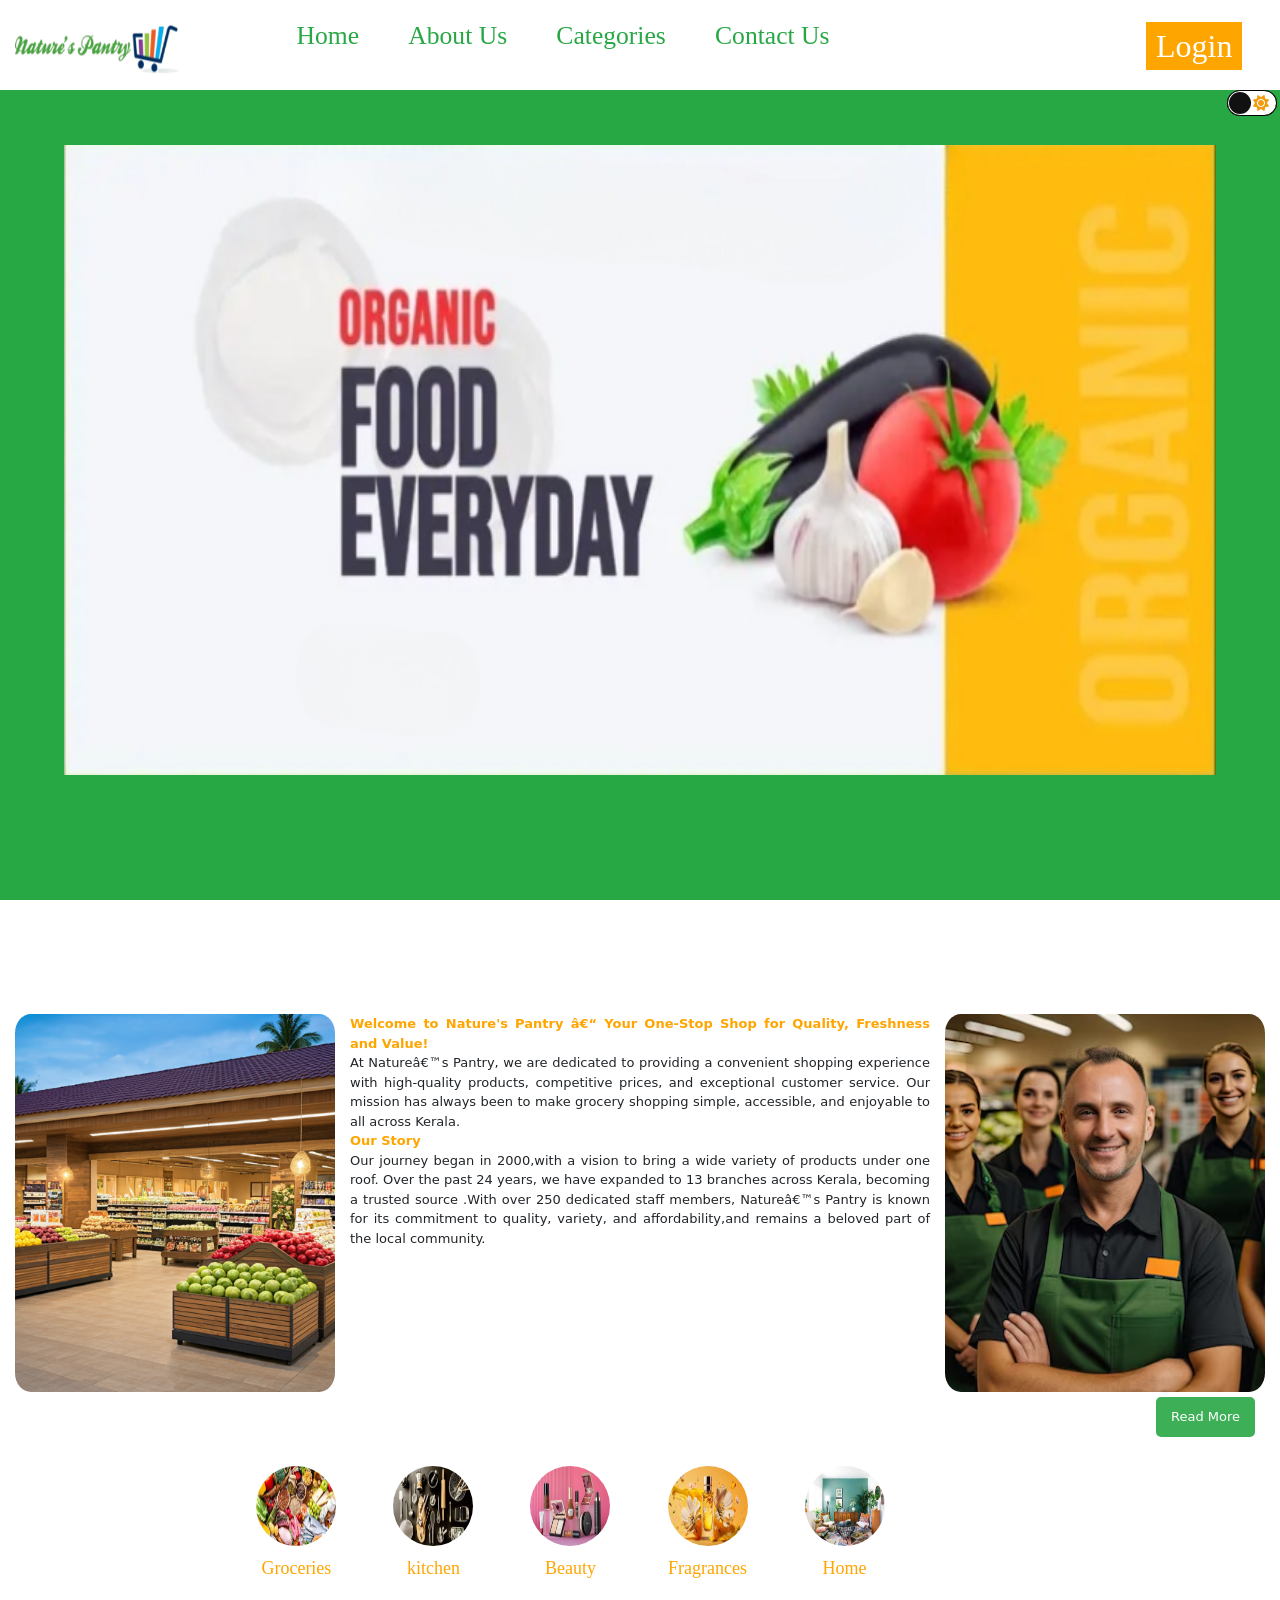
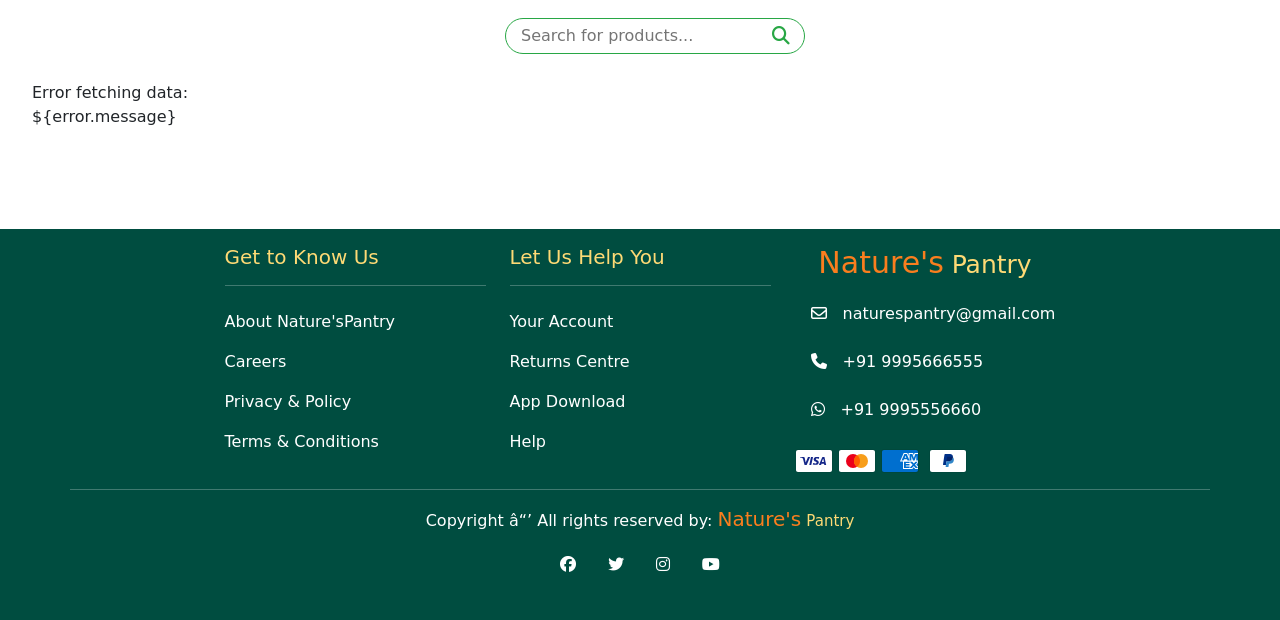
<file: index.html>
<!DOCTYPE html>
<html>
    <head>
        <title>Nature's Pantry</title>
        <meta name="viewport" content="width=device-width, initial-scale=1"><!--for making responsive,else wont work in devices smaller as intended -->
        <link href="https://cdn.jsdelivr.net/npm/bootstrap@5.3.3/dist/css/bootstrap.min.css" rel="stylesheet" integrity="sha384-QWTKZyjpPEjISv5WaRU9OFeRpok6YctnYmDr5pNlyT2bRjXh0JMhjY6hW+ALEwIH" crossorigin="anonymous">
        <script src="https://cdn.jsdelivr.net/npm/bootstrap@5.3.3/dist/js/bootstrap.bundle.min.js" integrity="sha384-YvpcrYf0tY3lHB60NNkmXc5s9fDVZLESaAA55NDzOxhy9GkcIdslK1eN7N6jIeHz" crossorigin="anonymous"></script>
    <!--for whataspp,fb,insta icon-->
    <link rel="stylesheet" href="https://cdnjs.cloudflare.com/ajax/libs/font-awesome/4.7.0/css/font-awesome.min.css">
    <link rel="stylesheet" href="https://cdnjs.cloudflare.com/ajax/libs/font-awesome/5.15.4/css/all.min.css">
    <link rel="stylesheet" href="https://cdnjs.cloudflare.com/ajax/libs/OwlCarousel2/2.3.4/assets/owl.carousel.min.css">
    <!--fav icon--><link rel="shortcut icon" href="./assets/images/favicon.png">
     <!--linking css-->   
     <link rel="stylesheet" href="./assets/style/index.css"> 
     <link rel="stylesheet" href="./assets/style/APIintegration.css"> 

     
    

    <!--for font great-vibes--> <link rel="preconnect" href="https://fonts.googleapis.com">
<link rel="preconnect" href="https://fonts.gstatic.com" crossorigin>
<link href="https://fonts.googleapis.com/css2?family=Great+Vibes&display=swap" rel="stylesheet">

  <!-- fontawesome s link -->
  <link rel="stylesheet" href="https://cdnjs.cloudflare.com/ajax/libs/font-awesome/6.6.0/css/all.min.css"
    integrity="sha512-Kc323vGBEqzTmouAECnVceyQqyqdsSiqLQISBL29aUW4U/M7pSPA/gEUZQqv1cwx4OnYxTxve5UMg5GT6L4JJg=="
    crossorigin="anonymous" referrerpolicy="no-referrer" />
</head>
</head>
  <body class="light-theme" style="margin: 0;padding: 0%;">
  <nav class="navbar  fixed-top navbar-expand-md">
    <div class="container-fluid" style="position: relative; ">
     
    <div> <img class="navbar-brand " src="./assets/images/logo.png" alt="Nature's Pantry"></div> 
      
      <div class="collapse navbar-collapse" id="navbarTogglerDemo03">
        <ul class="navbar-nav ">
          <li class="nav-item" style="color: #ffa500 !important;">
            <a class="nav-link " aria-current="page" href="#hero-section" >Home</a>
          </li>
          <li class="nav-item">
            <a class="nav-link" href="#aboutUs">About Us</a>
          </li>
          <li class="nav-item">
            <a class="nav-link " href="#categories">Categories</a>
          </li>
          <li class="nav-item">
            <a class="nav-link " href="#footer">Contact Us</a>
          </li></ul>

          <ul> <li class="nav-Login ms-auto" style="list-style: none;">
         
         <button class="login-btn"  onclick="document.getElementById('signIn').style.display ='block'">Login</button> 
        </li>
        </ul>
      </div>
      <button class="navbar-toggler" type="button" data-bs-toggle="collapse" data-bs-target="#navbarTogglerDemo03" aria-controls="navbarTogglerDemo03" aria-expanded="false" aria-label="Toggle navigation">
        <span class="navbar-toggler-icon"></span>
      </button>
    </div>
  </nav>

  <div class="image-container" id="hero-section" style=" position: relative;padding: 120px 0 100px 0;height: 100vh;">
   

    <img src="./assets/images/hero section.png" style="margin: auto;">
      



   <!-- <button id="themeButton"></button> -->
    <!--theme change starts  -->
   <div id="themeButton" style="background-color: black;position: fixed;top: 10vh;right:3px;border-radius: 50px;">
    <input type="checkbox" class="checkbox" id="checkbox">
    <label for="checkbox" class="checkbox-label">
      <i class="fas fa-moon"></i>
      <i class="fas fa-sun"></i>
      <span class="ball"></span>
    </label>
  </div>
 <!--theme change ends -->



  </div>
        <!-- login form ie signIn starts  -->
    <div class="signIn animate" id="signIn" style="display: none;">
      <button id="signInCloseBtn" class="close" onclick="document.getElementById('signIn').style.display ='none'"><b>&times</b></button>
      <form onsubmit="return login(event);" >
        <h1>Login</h1>
        <div class="input-box">
          <input type="text" placeholder="Username" id="loginuName" required>
          <!-- <i class='bx bxs-user'></i> -->
        </div>
        <div class="input-box">
          <input type="password" placeholder="password" id="loginPswd" required>
          <!-- <i class='bx bxs-lock-alt'></i> -->
        </div>
        <div class="remember-forgot">
          <input type="checkbox">Remember me</label>
                    <a href="#">Forgot password ?</a>
        </div>
        <button type="Submit" class="btn" >Login</button>
        <div class="register-link">
          <p>Don't have an account? &nbsp; 
            <button type="button" onclick="toggleForms()" style="border: none;background-color: transparent; color: #28A745;"><b>Sign up</b></button>
            <!-- <button class="signup-btn" onclick="document.getElementById('signIn').style.display ='none'"></button> 
            <button class="signup-btn" onclick="document.getElementById('signup').style.display ='block'">Sign up</button> -->
          </p> 
        </div>
      </form>
    </div>
 <!-- login ends -->

      <!-- signup starts-->
      <div class="signup animate" id="signup" style="display: none;">
        <button id="signUpCloseBtn" class="close" onclick="document.getElementById('signup').style.display ='none'"><b>&times</b></button>
        <form action="" >
          <h1>Sign Up</h1>
          <div class="input-box">
            <input type="number" placeholder="Mobile Number" id="mob" name="mob"required autofocus>
          </div>
          <div class="input-box">
            <input type="text" placeholder="Full Name" id="fulName" name="fulName"required>
          </div>
          <div class="input-box">
            <input type="text" placeholder="Username" id="signupuName" required>
          </div>
          <div class="input-box">
            <input type="password" placeholder="password" id="signupPswd" required>
          </div>
         
       
          <button type="Submit" class="signupBtn" onclick="signup(event)">Sign up</button>
          <div class="register-link">
            <p>Have an account? &nbsp; 
              <button type="button" onclick="toggleForms()" style="border: none;background-color: transparent; color: #28A745;"><b>Login</b></button>
              <!-- <a href="#">Login</a> -->
            </p>
          </div>
        </form>
      </div>
   <!-- signup ends -->

 
 
   <!--aboutus section starts--> 
 <div id="aboutUs" style="padding-top:11vh;">
    <div class="visible-content" style="display: flex;margin:5px;">
      <div class="about-Imgs"> <img src="./assets/images/hero sec.png"> </div>
      <div class="para">
        <p><b class="para-caption">Welcome to Nature's Pantry – Your One-Stop Shop for Quality, Freshness and Value!</b><br>   
          At Nature’s Pantry, we are dedicated to providing a convenient shopping experience with high-quality products, competitive prices, and
          exceptional customer service. Our mission has always been to make grocery shopping simple, accessible, and enjoyable to all across Kerala.
          <br> <b  class="para-caption">Our Story</b><br> 
          Our journey began in 2000,with a vision to bring a wide variety of products under one roof. Over the past 24 years, we have expanded to 13 
          branches across Kerala, becoming a trusted source .With over 250 dedicated staff members, Nature’s Pantry is known for its commitment to 
          quality, variety, and affordability,and remains a beloved part of the local community.</p>
       
       </div>
      <div class="about-Imgs"> <img src="./assets/images/supermarket-staff.avif">  </div>
    </div>  
     

    <div class="hidden-content" style="display: none;margin: 5px;">
      <div class="about-Imgs"><img src="./assets/images/hero sec2.png">  </div>
        <div class="para" >
          <p><br><b  class="para-caption">What We Offer</b><br> 
          <b>Fresh and Local Produce:</b> We proudly source fresh fruits, vegetables, and meats from local farms and trusted suppliers.
          <br> <b >Quality Guaranteed:</b> From pantry essentials to specialty items, every product is carefully selected with quality and value in mind.
          <br><b >Customer-Centric Service:</b>  Our friendly team is always ready to assist you for a easy and enjoyable shopping experience.
          <br><b  class="para-caption">Our Values</b><br> 
          <b>Community First:</b>   As a locally owned supermarket, we are dedicated to giving back through local partnerships and events that positively impact our customers’ lives.
          <br><b>Sustainability:</b> We are committed to eco-friendly practices, from reducing waste to sourcing sustainable products.
          <!-- <br><b>Innovation:</b>  We continually evolve our services, offering online shopping options and special promotions to meet the ever-changing needs of our customers.
          --></p>
        </div>
      <div class="about-Imgs"> <img src="./assets/images/aboutus section.jpg">  </div>
    </div> </p><button id="readMoreBtn" class="read-more-btn">Read More</button>
  </div>

 


 </div>

 <!--aboutus section ends--> 

<!--Api integration starts-->
<div id="categories" class="ctgryContainer">
  <!-- <h2 style="text-align: center;">CATEGORY</h2> -->
  <div class="categorylist" id="categorylist" style="padding-top: 50px;">

      <div id="ctgry" style="background-color: #ffffff !important;">
          <button onclick="groceriesCtgrDisp()">   <img src="./assets/images/groceries.jpeg">
          <h4 style="margin-top: 12px;">Groceries</h4></button>
      </div>
      <div id="ctgry">
          <button onclick="KitchenCtgrDisp()">   <img src="./assets/images/kitchen accessories.jpeg">
          <h4 style="margin-top: 12px;">kitchen</h4></button>
      </div>
      <div id="ctgry">
          <button onclick="beautyCtgrDisp()"> <img src="./assets/images/beauty.jpeg">
          <h4 style="margin-top: 12px;">Beauty</h4></button>
      </div>
       <div id="ctgry">
          <button onclick="FragrancesCtgrDisp()">   <img src="./assets/images/fragrance img.jpeg">
          <h4 style="margin-top: 12px;">Fragrances</h4></button>
      </div>
    <div id="ctgry">
        <button onclick="homeDecorationCtgrDisp()"> <img src="./assets/images/home decoration.jpeg">
        <h4 style="margin-top: 12px;">Home</h4></button>
    </div> 

  </div>


<div class="search-container">
  <input type="text" placeholder="Search for products..."  id="searchInput">
  <i class="fas fa-search search-icon" id="search-icon"></i>
</div>
<div id="dispContainer" >
  <ul id="productList">
           <!-- search result comes here... -->
  </ul>
</div>
</div>
<!--Api integration ends-->

 


<!--footer starts-->

<footer id="footer" class="text-white p-3" style="margin-top: 100px;">
<div class="container" >
<div class="row" style="justify-content: center;">
      
      <div class=" col-md-6 col-xl-3">
        <h3 class="events">Get to Know Us</h3>
        <hr>
        <ul class="list-unstyled ">
          <a href="#aboutUs" style="color: #ffffff; text-decoration: none; ">
            <li class="py-2">About Nature'sPantry</li>
          </a>
          <a href="#NaturesPantry.jobs" style="color: #ffffff; text-decoration: none;">
            <li class="py-2">Careers</li>
          </a>
          <a href="#NaturesPantry.policies" style="color: #ffffff; text-decoration: none;">
            <li class="py-2">Privacy & Policy</li>
          </a>
          <a href="#NaturesPantry.Terms&conditions" style="color: #ffffff; text-decoration: none;">
            <li class="py-2">Terms & Conditions</li>
          </a>
        </ul>
      </div>
      <div class=" col-md-6 col-xl-3">
        <h3 class="events">Let Us Help You</h3>
        <hr>
        <ul class="list-unstyled ">
          <a href="#accountsettings" style="color: #ffffff; text-decoration: none; ">
            <li class="py-2">Your Account</li>
          </a>
          <a href="#policies" style="color: #ffffff; text-decoration: none;">
            <li class="py-2">Returns Centre</li>
          </a>
          <a href="#" style="color: #ffffff; text-decoration: none;">
            <li class="py-2">App Download</li>
          </a>
          <a href="#" style="color: #ffffff; text-decoration: none;">
            <li class="py-2">Help</li>
          </a>
        </ul>
      </div>
      <div class=" col-md-6 col-xl-3">
        <h4><Span class="webName">Nature's</Span> <span class="webNameEnd">Pantry</span></h4>

        <ul class="list-unstyled" style="list-style-type: none; ">
          <!-- <li><i class="fa-solid fa-house p-3 "></i>All Kerala</li> -->
          <li><i class="fa-regular fa-envelope p-3 "></i>naturespantry@gmail.com</li>
          <li><i class="fa-solid fa-phone p-3 "></i>+91 9995666555 </li>
        <li><i class="fa-brands fa-whatsapp p-3"></i>+91 9995556660 </li></ul>
         
        
   

        <ul class="list-unstyled d-flex  flex-wrap">
          <li class="icon--payment">
            <svg viewBox="0 0 38 24" xmlns="http://www.w3.org/2000/svg" role="img" width="38" height="24"
              aria-labelledby="pi-visa">
              <title id="pi-visa">Visa</title>
              <path opacity=".07"
                d="M35 0H3C1.3 0 0 1.3 0 3v18c0 1.7 1.4 3 3 3h32c1.7 0 3-1.3 3-3V3c0-1.7-1.4-3-3-3z"></path>
              <path fill="#fff" d="M35 1c1.1 0 2 .9 2 2v18c0 1.1-.9 2-2 2H3c-1.1 0-2-.9-2-2V3c0-1.1.9-2 2-2h32">
              </path>
              <path
                d="M28.3 10.1H28c-.4 1-.7 1.5-1 3h1.9c-.3-1.5-.3-2.2-.6-3zm2.9 5.9h-1.7c-.1 0-.1 0-.2-.1l-.2-.9-.1-.2h-2.4c-.1 0-.2 0-.2.2l-.3.9c0 .1-.1.1-.1.1h-2.1l.2-.5L27 8.7c0-.5.3-.7.8-.7h1.5c.1 0 .2 0 .2.2l1.4 6.5c.1.4.2.7.2 1.1.1.1.1.1.1.2zm-13.4-.3l.4-1.8c.1 0 .2.1.2.1.7.3 1.4.5 2.1.4.2 0 .5-.1.7-.2.5-.2.5-.7.1-1.1-.2-.2-.5-.3-.8-.5-.4-.2-.8-.4-1.1-.7-1.2-1-.8-2.4-.1-3.1.6-.4.9-.8 1.7-.8 1.2 0 2.5 0 3.1.2h.1c-.1.6-.2 1.1-.4 1.7-.5-.2-1-.4-1.5-.4-.3 0-.6 0-.9.1-.2 0-.3.1-.4.2-.2.2-.2.5 0 .7l.5.4c.4.2.8.4 1.1.6.5.3 1 .8 1.1 1.4.2.9-.1 1.7-.9 2.3-.5.4-.7.6-1.4.6-1.4 0-2.5.1-3.4-.2-.1.2-.1.2-.2.1zm-3.5.3c.1-.7.1-.7.2-1 .5-2.2 1-4.5 1.4-6.7.1-.2.1-.3.3-.3H18c-.2 1.2-.4 2.1-.7 3.2-.3 1.5-.6 3-1 4.5 0 .2-.1.2-.3.2M5 8.2c0-.1.2-.2.3-.2h3.4c.5 0 .9.3 1 .8l.9 4.4c0 .1 0 .1.1.2 0-.1.1-.1.1-.1l2.1-5.1c-.1-.1 0-.2.1-.2h2.1c0 .1 0 .1-.1.2l-3.1 7.3c-.1.2-.1.3-.2.4-.1.1-.3 0-.5 0H9.7c-.1 0-.2 0-.2-.2L7.9 9.5c-.2-.2-.5-.5-.9-.6-.6-.3-1.7-.5-1.9-.5L5 8.2z"
                fill="#142688"></path>
            </svg>
          </li>&nbsp;
          <li class="icon--payment">
            <svg viewBox="0 0 38 24" xmlns="http://www.w3.org/2000/svg" role="img" width="38" height="24"
              aria-labelledby="pi-master">
              <title id="pi-master">Mastercard</title>
              <path opacity=".07"
                d="M35 0H3C1.3 0 0 1.3 0 3v18c0 1.7 1.4 3 3 3h32c1.7 0 3-1.3 3-3V3c0-1.7-1.4-3-3-3z"></path>
              <path fill="#fff" d="M35 1c1.1 0 2 .9 2 2v18c0 1.1-.9 2-2 2H3c-1.1 0-2-.9-2-2V3c0-1.1.9-2 2-2h32">
              </path>
              <circle fill="#EB001B" cx="15" cy="12" r="7"></circle>
              <circle fill="#F79E1B" cx="23" cy="12" r="7"></circle>
              <path fill="#FF5F00"
                d="M22 12c0-2.4-1.2-4.5-3-5.7-1.8 1.3-3 3.4-3 5.7s1.2 4.5 3 5.7c1.8-1.2 3-3.3 3-5.7z"></path>
            </svg>
          </li>&nbsp;
          <li class="icon--payment">
            <svg xmlns="http://www.w3.org/2000/svg" role="img" aria-labelledby="pi-american_express"
              viewBox="0 0 38 24" width="38" height="24">
              <title id="pi-american_express">American Express</title>
              <path fill="#000" d="M35 0H3C1.3 0 0 1.3 0 3v18c0 1.7 1.4 3 3 3h32c1.7 0 3-1.3 3-3V3c0-1.7-1.4-3-3-3Z"
                opacity=".07"></path>
              <path fill="#006FCF" d="M35 1c1.1 0 2 .9 2 2v18c0 1.1-.9 2-2 2H3c-1.1 0-2-.9-2-2V3c0-1.1.9-2 2-2h32Z">
              </path>
              <path fill="#FFF"
                d="M22.012 19.936v-8.421L37 11.528v2.326l-1.732 1.852L37 17.573v2.375h-2.766l-1.47-1.622-1.46 1.628-9.292-.02Z">
              </path>
              <path fill="#006FCF"
                d="M23.013 19.012v-6.57h5.572v1.513h-3.768v1.028h3.678v1.488h-3.678v1.01h3.768v1.531h-5.572Z"></path>
              <path fill="#006FCF"
                d="m28.557 19.012 3.083-3.289-3.083-3.282h2.386l1.884 2.083 1.89-2.082H37v.051l-3.017 3.23L37 18.92v.093h-2.307l-1.917-2.103-1.898 2.104h-2.321Z">
              </path>
              <path fill="#FFF"
                d="M22.71 4.04h3.614l1.269 2.881V4.04h4.46l.77 2.159.771-2.159H37v8.421H19l3.71-8.421Z"></path>
              <path fill="#006FCF"
                d="m23.395 4.955-2.916 6.566h2l.55-1.315h2.98l.55 1.315h2.05l-2.904-6.566h-2.31Zm.25 3.777.875-2.09.873 2.09h-1.748Z">
              </path>
              <path fill="#006FCF"
                d="M28.581 11.52V4.953l2.811.01L32.84 9l1.456-4.046H37v6.565l-1.74.016v-4.51l-1.644 4.494h-1.59L30.35 7.01v4.51h-1.768Z">
              </path>
            </svg>
&nbsp;
          </li>
          <li class="icon--payment">
            <svg viewBox="0 0 38 24" xmlns="http://www.w3.org/2000/svg" width="38" height="24" role="img"
              aria-labelledby="pi-paypal">
              <title id="pi-paypal">PayPal</title>
              <path opacity=".07"
                d="M35 0H3C1.3 0 0 1.3 0 3v18c0 1.7 1.4 3 3 3h32c1.7 0 3-1.3 3-3V3c0-1.7-1.4-3-3-3z"></path>
              <path fill="#fff" d="M35 1c1.1 0 2 .9 2 2v18c0 1.1-.9 2-2 2H3c-1.1 0-2-.9-2-2V3c0-1.1.9-2 2-2h32">
              </path>
              <path fill="#003087"
                d="M23.9 8.3c.2-1 0-1.7-.6-2.3-.6-.7-1.7-1-3.1-1h-4.1c-.3 0-.5.2-.6.5L14 15.6c0 .2.1.4.3.4H17l.4-3.4 1.8-2.2 4.7-2.1z">
              </path>
              <path fill="#3086C8"
                d="M23.9 8.3l-.2.2c-.5 2.8-2.2 3.8-4.6 3.8H18c-.3 0-.5.2-.6.5l-.6 3.9-.2 1c0 .2.1.4.3.4H19c.3 0 .5-.2.5-.4v-.1l.4-2.4v-.1c0-.2.3-.4.5-.4h.3c2.1 0 3.7-.8 4.1-3.2.2-1 .1-1.8-.4-2.4-.1-.5-.3-.7-.5-.8z">
              </path>
              <path fill="#012169"
                d="M23.3 8.1c-.1-.1-.2-.1-.3-.1-.1 0-.2 0-.3-.1-.3-.1-.7-.1-1.1-.1h-3c-.1 0-.2 0-.2.1-.2.1-.3.2-.3.4l-.7 4.4v.1c0-.3.3-.5.6-.5h1.3c2.5 0 4.1-1 4.6-3.8v-.2c-.1-.1-.3-.2-.5-.2h-.1z">
              </path>
            </svg>
          </li></ul></div>
          <hr>
          
          <div col-md-12 >
            <h6 class="text-center" style="text-align: center;padding: 1px;">Copyright ⓒ All rights reserved by: <span class="webName2"> Nature's</span> <span
                class="webNameEnd2">Pantry</span></h6>
  
          </div>
          <ul class="list-unstyled d-flex align-items-center justify-content-center ">
            <a href="https://www.facebook.com/login/" class="icon">
              <li><i class="fa-brands fa-facebook p-3" style="color: #ffffff;"></i></li>
            </a>
            <a
              href="https://x.com/i/flow/login?input_flow_data=%7B%22requested_variant%22%3A%22eyJteCI6IjIifQ%3D%3D%22%7D" class="icon">
              <li><i class="fa-brands fa-twitter p-3" style="color: #ffffff;"></i></li>
            </a>
            <a href="https://www.instagram.com/accounts/login/?next=%2Flivein.now%2Ftagged%2F&source=profile_tagged_tab" class="icon">
              <li><i class="fa-brands fa-instagram p-3" style="color: #ffffff;"></i></li>
            </a>
            <a href="https://www.youtube.com/account" class="icon">
              <li><i class="fa-brands fa-youtube p-3" style="color: #ffffff;"></i></li>
            </a>
          </ul>
  
        </div>
      </div>
   
    </footer>
          <script src="./script/index.js"></script>
          <script src="./script/APIintegration.js"></script>
  </body>
</html>
</file>
<file: assets/style/index.css>
:root {
  --primary:#ffffff;
  --secondary:#28A745;
  --tertiary:#FFA500;
  --quaternary:#cc0a0a;
}


/* *{outline:1px solid red} */
html,body{
  margin: 0;padding: 0;
}

.navbar{
    background-color:white;
    height: 10vh;
    top:0px;
  position: fixed;
  }

.navbar-nav{
    margin: auto;
    display: flex;
}
  .navbar-brand{
    width:15% ;
    height:10vh;
     position: absolute;
      top:0px;
       left:0%; 
  }
   /* .great-vibes-regular {
    font-family: "Great Vibes", cursive;
    font-weight: 400;
    font-style: normal;
  }  */

  .nav-item { 
   
    height:8vh;
    text-align: center;  
    padding: 1.3vw;
    margin: auto;  
    padding-top: 0%;
    transition: all .3s;
  } 
  .nav-item a:hover {
    color:var(--tertiary) !important;
    /* background-color: white; */
    /* border-color:#FFA500 ;
    border-style:groove; */
   scale: .7;
    /* transform-origin: center;  */
    }
.nav-link{
color:var(--secondary);
display: flex;
font-family: "nunito sans";
/* font-weight: 600; */
font-style: normal;

font-style: normal;
font-size: 2vw;
}


#themeButton{z-index: 100;}
    .login-btn{
    
       /* border-radius: 50%;   */
 
        /* border: 3px solid var(--secondary);
        -webkit-transition: all .15s ease-in-out;*/
        transition: all .15s ease-in-out; 
        font-family: "nunito sans";
    font-weight: 400;
    font-style: normal;
    background-color: #FFA500 !important;
       color: white;
        justify-content: right;
        margin-left: auto;
       margin-right: 2vw;
       border-style: none;
      margin-top: 2vh;
      font-size: 2.5vw;
      padding: 0 10px 0 10px;
       
    


  }
  
 .login-btn:hover {
        /* color:#28A745 ; */
      /* font-size: 125%;  */
      /* box-shadow: 0 0 10px 0 #FFA500 inset, 0 0 20px 2px #FFA500 ; */
      /* border: 3px solid #FFA500 ; */
      /* border-radius: 30px;    
      box-shadow: 0 4px 10px 0 #28A745 inset, 0 0 20px 2px var(--secondary); */
      opacity: .8;
      /* scale: 1.1; */
      box-sizing: border-box;
      /* border-top-left-radius: 50px;border-bottom-right-radius: 50px; */
      /* border-top-left-radius: 0px;border-bottom-right-radius: 0px; */
      /* border-top-right-radius: 30px;border-bottom-left-radius: 30px;  */
      border-top-left-radius: 25px;border-bottom-right-radius: 25px;
    }
 
   
  /* loginForm  Hidden by default */
/* #loginModal{
    display: none; 
    position :fixed;
    text-align: center;
    justify-content: space-around;
   
    top:25%; left:25%;
    border-radius: 10px;
     border: 2px; 
    border-color: var(--secondary);
    border-style: groove;
    z-index: 1;
   margin:auto ;
   display: inline;
   width: 50%;
   height: 50%;
  
   align-items: center;
   justify-content: center;
 }
  
 
    /* Modal Content 
    .modal-content {
        background-color: white;
        padding: 20px;
        border-radius: 5px;  
        width: 300px;
      
      } */

  /* login-box starts */

.signIn,.signup{
  width: 25%;
  background:transparent;
  border: 2px solid var(--secondary); 
  backdrop-filter: blur(45px);
  box-shadow: 0 0 10px rgba(0, 0, 0, 0.2);
  color: var(--secondary);
  border-radius: 10px;
  padding: 20px 30px;
  /* position: absolute; */
  /* margin-left: 40%; */
  align-content: center;
  /* margin-bottom: -29%; */
  position: absolute;
  top:22%;
  left: 52%;
  
 
}
#signInCloseBtn, #signUpCloseBtn{
float:right;
color:var(--quaternary);
font-size: x-large;
position: absolute;
top:5px;right: 10px;
border: none;background-color: transparent;
}
.signIn h1,.signup h1{
  font-size: 36px;
  text-align: center;
}

.signIn .input-box,.signup .input-box {
  position: relative;
  width: 100%;
  height: 40px;
  margin: 10px 5px;
}

.signIn .input-box input,.signup .input-box input{
  width: 100%;
  height: 100%;
  background: transparent;
  /* border: none; */
  /* outline: none; */
  border: 2px solid var(--secondary);
  border-radius: 40px;
  font-size: 16px;
  color: var(--secondary);
  padding: 20px;
  /* cursor: pointer; */
}
.input-box{ cursor: pointer;}

.signIn .input-box input::placeholder,.signup .input-box input::placeholder{
  color: var(--secondary);
  font-style: italic;
 
}

.signIn .input-box i{
  position: absolute;
  right: 20px;
  top: 50%;
  /* transform: translateY(-50%); */
  font-size: 20px;

}

.signIn .remember-forgot{
  display: flex;
  justify-content: space-around;
  font-size: 14.5px;
  margin: 15px 0 15px;

}

.signIn .remember-forgot label input{
  accent-color: var(--secondary);;
  margin-right: 3px;
  
}

.signIn .remember-forgot a{
  color: var(--secondary);
  text-decoration: none;

}

.signIn .remember-forgot a:hover{
  text-decoration: underline;
}

.signIn .btn,.signup .signupBtn{
  width: 100%;
  height: 45px;
  background:  var(--secondary);
  border: none;
  outline: none;
  border-radius: 40px;
  box-shadow: 0 0 10px rgba(0, 0, 0, 0.1);
  font-size: 16px;
  color: white;
  font-weight: 600;
}

.signIn .register-link,.signup .register-link{
  font-size: 14.5px;
  text-align: center;
  margin:20px 0 15px;

}


.signIn .register-link p a{
  color:  var(--secondary);
  text-decoration: none;
  font-weight: 600;

}

.signIn .register-link p a:hover{
  text-decoration: underline;

}

/* sign box ends */



/* Add Zoom Animation */
.animate {
    -webkit-animation: animatezoom 0.6s;
    animation: animatezoom 0.6s
  }
  
  @-webkit-keyframes animatezoom {
    from {-webkit-transform: scale(0)} 
    to {-webkit-transform: scale(1)}
  }
    
  @keyframes animatezoom {
    from {transform: scale(0)} 
    to {transform: scale(1)}
  }
  
  
  #aboutUs{

  text-align: justify;
   font-size: small;margin:10px;flex-wrap: wrap;
}
#aboutUs .para-caption{
  color: var(--tertiary);
}
.about-Imgs{ /* Set equal widths for image containers */
  flex: 1 1 45%; /* Flex-grow, flex-shrink, and flex-basis */
  display: flex;
  justify-content: center;
 
 width: 25vw;height: 42vh;
}

.about-Imgs img{width: 25vw;height: 42vh;object-fit: cover; border-radius: 5%; box-sizing: border-box; }
/* .about-rightImgs img{height: 44vh;width: 20vw;border-radius: 5%;} */

#aboutUs p{padding: 0 15px;margin:0;flex-direction: column;}
.para{flex-direction: column;}

/* Read More Button Styling */
.read-more-btn {
  margin:0 15px ;
  padding: 10px 15px;
  background-color: var(--secondary);opacity: .9;
  color: white;
  border: none;
  border-radius: 5px;
  cursor: pointer;
  font-size: 1em;
 float: right;
}

.read-more-btn:hover {
 opacity: 1;
}

/* Initially hide the additional content */
.hidden-content {
  display: none;
}
/* Mobile Layout: Stack images and center content */
@media (max-width: 768px) {
.visible-content{flex-direction: column;}
.visible-content .about-Imgs{width: 100%;}
.hidden-content{flex-direction: column;}
.hidden-content .about-Imgs{width: 100%;}
.about-Imgs img { width:100vw;height: 25vw; border-radius: 0%; object-fit: cover;}

.para {width: 95vw; margin: 2vh auto; /* Center the paragraph on small screens */}

/* Adjust button alignment on mobile */
.read-more-btn {margin: 20px auto; display: block; float: none;}
}



/*footer starts */
  footer
  {
      color:white;
      text-align:left;
      background-color: #004d40;
      /* background-color: #cc5500; */
      margin: 0;
   
      
  }

      
    .image-container {
      background-color: var(--secondary);
    display: flex;
    justify-content: center;
    align-items: center;
    height: 90vh; width: 100%;
    margin: 0;padding: 0%;
    }
    
    .image-container img {
      display: block;
      width: 90vw;
      height:70vh;
      margin: 0;
    }
    

*{
    margin: 0;
    padding: 0;
    box-sizing: border-box;
}
.webName{
    cursor: pointer;
    font-size: 30px;
    color:#fa7e1e;
}
.webNameEnd{
    cursor: pointer;
    font-size: 25px;
    color: #feda75;
}

.webName2{
    cursor: pointer;
    font-size: 20px;
    color:#fa7e1e ;
}
.webNameEnd2{
    font-size: 15px;
    color: #feda75;
}

/* hover effects */
.events{
    color: #feda75;
    font-size:20px ;text-align: left;
}
.events:hover{
  color:#fa7e1e ;

 }

 /* ul list hover */
 ul li:hover{
    cursor: pointer;
    color: var(--tertiary);
   
}

ul.list-unstyled {
    color: #ffffff ;
   text-align: left;
    
}

/* .list-unstyled a:hover{
  /* filter: drop-shadow(10px 10px 10px #FFA500); */
    /* box-shadow:  0 0 20px 1px var(--tertiary); 
  border-radius: 50%;  */
  /* box-shadow:  0 0 20px 2px #00d7c3 
} */
  
   /*Inventory page starts*/


   /*table styling*/
   table{
     border-collapse: collapse  !important; 
   }
   table{
    border: 1px;
   border-style: groove;
   text-align: center;
    padding: 5px;
    size: 12px;
   }
   table th{
    
    color: white !important;
    text-align: center; 
  }
  #productTable th{background-color:var(--secondary);}
  #salesTable th{background-color:rgb(57, 57, 191);}
  table td{  text-align: left;}
    /* table tbody tr:hover{ background-color: #e0ded8 !important;}  */
  /* tr:nth-child(even){background-color: rgb(218, 219, 210);}*/
   
   #addProduct{
    z-index: 1;
    margin: auto;
    position: fixed;
    top:50%;
    left:50%;
   }
  
   #addPdtBtn,#addPdtSubmitBtn{
    /* background-color: #fa7e1e; */
     background-color: var(--tertiary);
    /* background-color: var(--secondary);  */
    border: none;
    padding: 8px;
    margin:10px;
   }
   #editBtn,#deleteBtn{
    background-color: white;
    padding: 5px;
    margin: auto;
    border: none;
  }
  #editBtn{color: rgba(35, 35, 232, 0.995);}
  #deleteBtn{color: rgb(170, 17, 17);}
   #editBtn:hover,#deleteBtn:hover{
    scale: 1.5;}

/* styling product adding form */
    #addPdtForm{
      margin: auto;
      align-self: center;
    } 

/*theme button checkbox*/

.checkbox {
  opacity: 0;
  position: absolute;top:50px;
}


.checkbox-label {
  background-color: #fff;border:#000 1px groove;
  width: 50px;
  height: 26px;
  border-radius: 100px;
  /* position: relative; */
  padding: 5px;
  cursor: pointer;
  display: flex;
  justify-content: space-around;
  align-items: center;
  /* top:50%;right:10%; */
}
.fa-moon {color: #f1c40f;}

.fa-sun {color: #f39c12;}

.checkbox-label .ball {
  background-color: #111;
  width: 22px;
  height: 22px;
  position: absolute;
  left: 2px;
  top: 2px;
  border-radius: 50%;
  transition: transform 0.2s linear;
}
.checkbox:checked + .checkbox-label .ball {
  transform: translateX(24px);
}

 /* #checkbox{
    width: 65px;
    height: 30px;
    border-radius: 20px;
    cursor: pointer;
     position: absolute; 
     top:5%;right:3%;
    padding: 3px;
    background-image:url(images-supermarket/toggle-switch.png); 
    
  }*/


    /*light theme styling*/
    body .light-theme{
      background-color: var(--secondary);
      color: #1c1c1c;

    }
    body.light-theme button{
     
      color: var(--primary);
    }
    body.light-theme #image-container{ background-color: var(--secondary);}
    body.light-theme .fa-brands:hover {   box-shadow:  0 0 20px 1px var(--tertiary); border-radius: 50%;  }

       /*dark theme styling*/
    body .dark-theme{
      background-color: #1c3b21;
      color: #e0e0e0;

    }
    body.dark-theme .login-btn{
     background:#004d40;
      color: var(--primary);
    }
    body.dark-theme a:link {color: #e0e0e0;}

      body.dark-theme .image-container { background-color: #004d40 !important;position: relative;}
       body.dark-theme .image-container img {height: 80vh;position:absolute;top:2%} 

      body.dark-theme nav{background-color:#004d40;}
  
      body.dark-theme footer{ background-color: #66bb6a;}
      
       body.dark-theme footer ul li {color:black;font-size: large;}
    /* body.dark-theme footer ul li:hover {text-shadow: 2px 2px 5px rgba(255,255,255,0.3) , 2px 2px 5px white;} 
      body.dark-theme footer ul li:hover {text-shadow: 2px 2px 5px rgba(0,0,0,.5), 2px 2px 5px black;} 
      body.dark-theme footer ul li:hover {text-shadow: 2px 2px 5px yellow, 2px 2px 5px orange;} 
      body.dark-theme footer ul li:hover {text-shadow: 2px 2px 5px cyan, 2px 2px 5px magenta;}  */
       body.dark-theme footer ul li:hover {text-shadow: 1px 1px 1px #99ff99, 2px 2px 5px lightpink;}
      
      body.dark-theme footer .text-center {color:#01322a;}
      body.dark-theme .events{color:#01322a; }
      body.dark-theme footer hr{color:black; }
      body.dark-theme h6{color:black; }
      body.dark-theme .fa-brands {color:black !important; }
    body.dark-theme .fa-brands:hover { box-shadow: inset 0 0 35px rgba(57,255,20.8)  ;border-radius: 50%; }  /* neon 0r glow effects */
    body.dark-theme .checkbox-label{background: #000;}
     body.dark-theme .checkbox-label .ball{background:#fff;}


     @media only screen and(max-width:576px) {
      .row{text-align: center !important;}
     }
</file>
<file: assets/style/APIintegration.css>
:root {
    --primary:#ffffff;
    --secondary:#28A745;
    --tertiary:#FFA500 ;
    --quaternary:#cc0a0a;
}
/*   
  body {
     background-color: var(--primary);
    margin: 0;
    padding: 0;
    font-family: Arial, sans-serif;
     display: flex;
    color: var(--secondary);
 } */

.search-container {
    position: relative;
    width: 300px;
   padding:3px 0 ;
    margin:auto;  justify-content: center;
}

#searchInput {
    width: 100%;
    padding: 5px 10px 5px 15px; /* Extra padding for the icon */
    border: 1px solid var(--secondary);
    border-radius: 30px;
    font-size: 16px;
    outline: none;
     margin: 8% 5%;
 
 
}

#search-icon {
    position: absolute;
     right: 0px; 
   top: 50%;
       transform: translateY(-50%); 
    color: var(--secondary); 
    font-size: 18px;
    /* background-color: red; */
}

#searchInput:focus { border-color: var(--secondary); }

#search-icon:hover { color:var(--primary);}

#productList{
    display: grid;
   
    grid-template-columns: repeat(auto-fill,minmax(200px,1fr)); 
    gap:10px;margin-right: 10px;
    /* margin: auto; */
 
   align-items: center;
    /* width:100%;
    max-width: 250px; */

    /* overflow-y: auto;overflow-x: hidden; */


}
#productList>button{
    align-items: center; 
    /* border-radius: 50%;   */
}
#productList>li{
    align-items: center;

}
.discPcnt{font-size: x-small;}

.listedItem{
   
    /* background: #fff; */
    display: grid;
    /* grid-template-rows: auto 1fr auto; */
    text-align: center;
    list-style-type: none;
    border-radius: 10px;
    border: 2px solid var(--secondary);
    padding:10px;
    padding-top: 0%;
    justify-content: space-around;
    color:black;
   
}
.listedItem:hover{ 
    transform: translateY(-2px);
   
}
.listedItem h6{
    white-space: nowrap;
    text-wrap: wrap;
   /*   overflow: hidden;
   text-overflow: ellipsis;  to show (...) if line is biggger */
     max-width:100%;
     margin: 0px ;margin-top: 5px;
    }

    .desc {
        font-size: 0.9em; /* Make the text smaller than the default size */
        color:black;opacity: .8; /* Lighter color for description text */
        display: -webkit-box;             /* Use a flexbox model */
    -webkit-box-orient: vertical;     /* Orient the content vertically */
        margin-top: 10px; /* Optional, space above the description */
        overflow: hidden;                 /* Hide any content that overflows */
        -webkit-line-clamp: 2;            /* Limit the text to 2 lines */
      margin: 0%;
      font-size: 0.8em;                 /* Smaller text */
    }
    /* .desc:hover{color: var(--tertiary);} */

   .view-details-btn{
    border-radius: 50px;
    padding: 5px 0px;
    margin-top: auto;margin:0 22%;
    cursor: pointer;
        background-color: var(--secondary);
        color: black;
        /* border: 2px solid var(--tertiary); */border: none;
        font-size: 15px;display: inline-block;box-sizing: border-box !important;size: 10px;
  }
 .view-details-btn:hover{
    font-size: 12px;border-color: var(--secondary)
  }
  .priceContainer{margin: 5px;}
.priceAmt{color: var(--quaternary);font-weight: bold;
    margin: 0%;
}
.discPcnt{ color: black;padding-top: 0%;}
  
.item-img{
    width:100%;
    height: auto; max-height: 120px; 
    align-items: center;
    /* background-color: rgb(255, 228, 196,.1) ;  */
    margin:0%;   
}

.container{
    text-align: center;
}
#categorylist{display: flex; gap: 5%; margin: auto; justify-content: center;}
#categorylist button{
     /* flex-direction: column; 
    background-color: var(--tertiary);*/
     margin-top: 18%;padding: 0%;
    border: none;background-color: var(--primary);
}
/* #categorylist img:hover{size: 1.2;} */
#categorylist img{
    width:80px;
    height: 80px;
    border-radius: 50%;
/* margin: 10%; */
 
   
}
#ctgry{text-align: center;   background-color: var(--primary) !important;}
#ctgry h4{color: var(--tertiary);font-family:  "nunito sans";  font-weight: 400; font-style: normal;margin-top: 0%;font-size: large;
 border-bottom: 2px solid transparent;transition: border-bottom .3s ease;padding-bottom: 1px;
}


#ctgry h4:hover{border-bottom: 1px solid var(--tertiary);transform: translateY(-1px);padding-bottom: 0;}
/* #ctgry h5{ padding: 0%; background-color: aqua;} */

/* .offers-container, .categories-container, .products-container {
    margin: 20px 0;
}

.owl-carousel .item {
    background: #fff;
    border: 1px solid #ccc;
    border-radius: 10px;
    text-align: center;
    padding: 20px;
}

.category {
    display: inline-block;
    margin: 10px;
    text-align: center;
    cursor: pointer;
}

.category img {
    width: 50px;
    height: 50px;
}

.product-item {
    padding: 10px;
    border-bottom: 1px solid #eee;
}

.product-item:last-child {
    border-bottom: none;
}

.product-item h4 {
    margin: 0;
    font-size: 16px;
}

.product-item p {
    margin: 5px 0 0;
    color: #666;
}

 */
</file>
